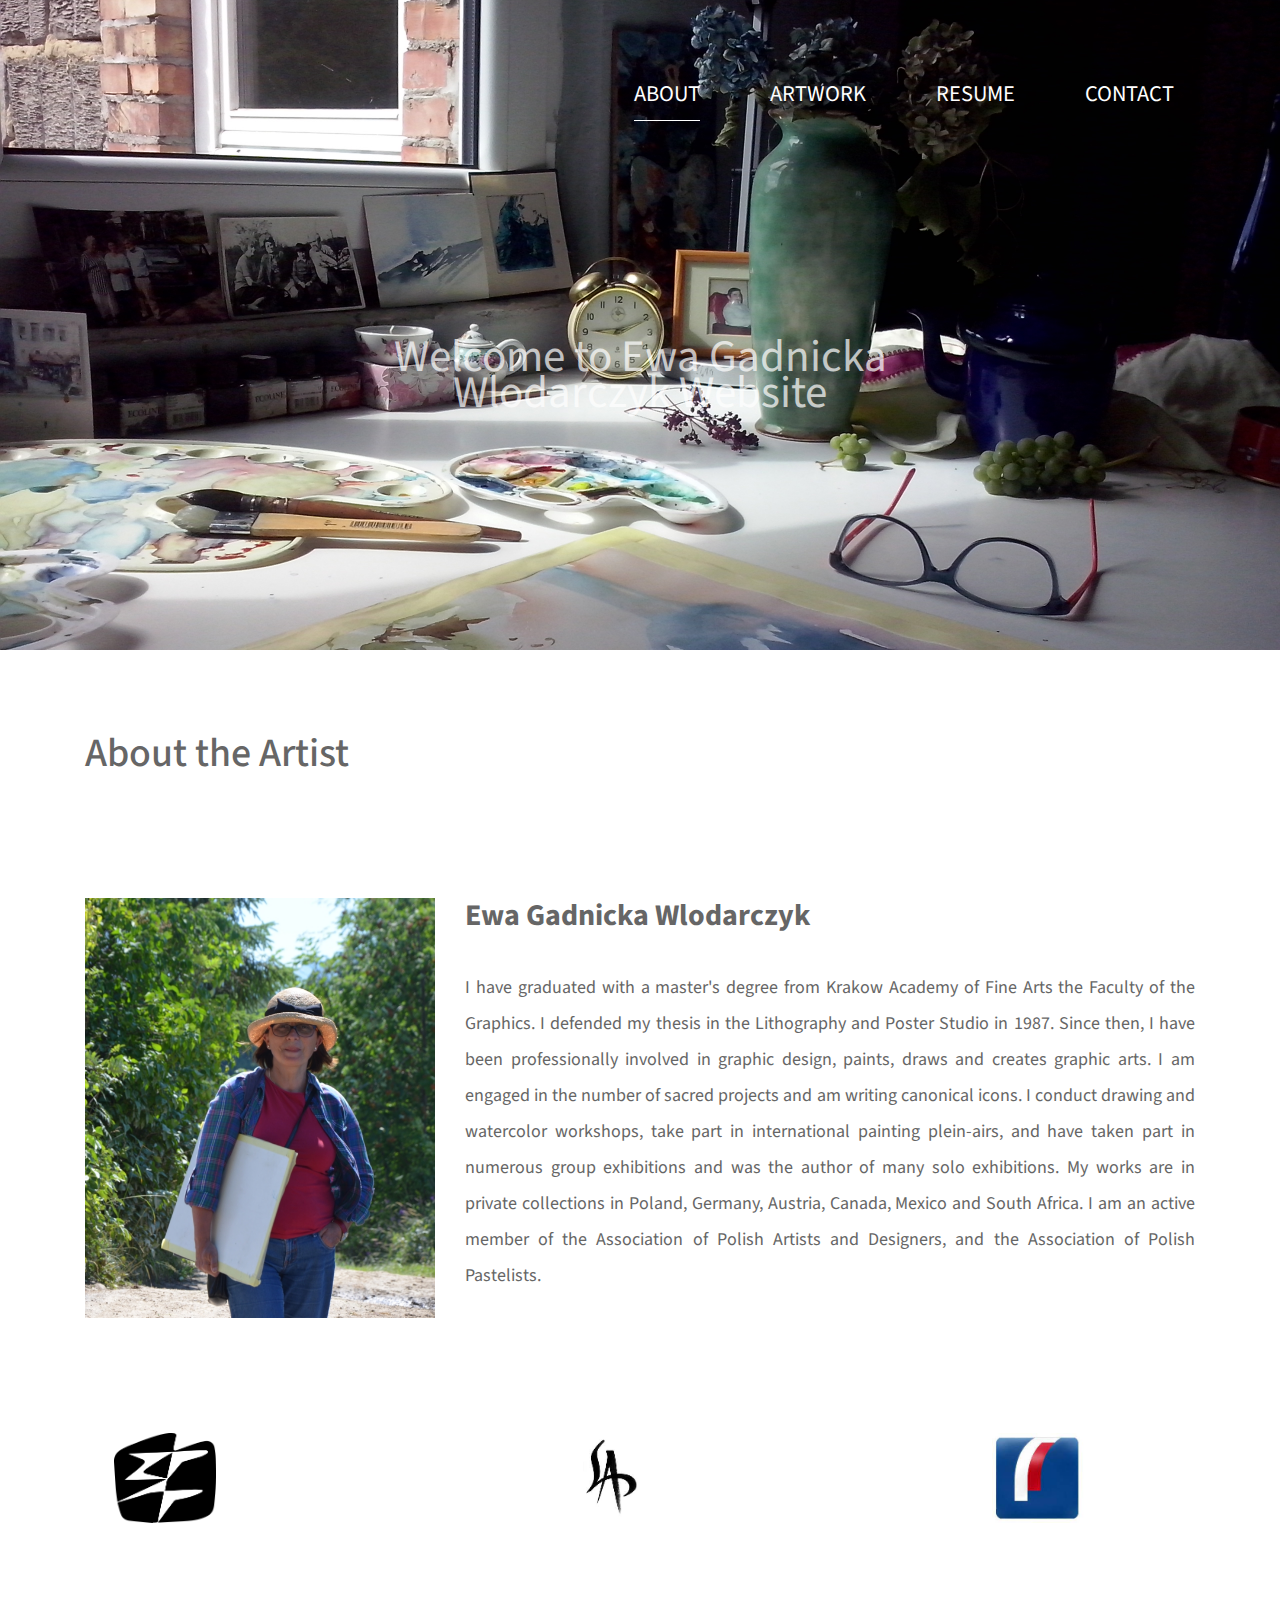
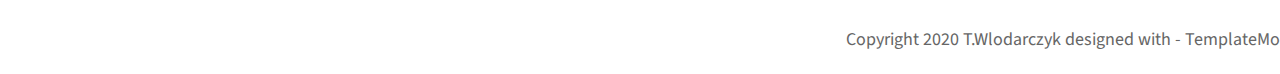
<file: index.html>
<!DOCTYPE html>
<html lang="en">

<head>
    <meta charset="UTF-8">
    <meta name="viewport" content="width=device-width, initial-scale=1.0">
    <title>Plant-Soil Environment Lab</title>
    <link rel="stylesheet" href="fontawesome/css/all.min.css"> <!-- https://fontawesome.com/ -->
    <link href="https://fonts.googleapis.com/css2?family=Source+Sans+Pro&display=swap" rel="stylesheet">
    <!-- https://fonts.google.com/ -->
    <link rel="stylesheet" href="css/bootstrap.min.css">
    <link rel="stylesheet" href="css/templatemo-video-catalog.css">
    <link rel="stylesheet" type="text/css" href="css/lightbox.min.css">
    <script src="js/lightbox-plus-jquery.min.js"></script>

</head>

<body>
    <div class="tm-page-wrap mx-auto">
        <div class="position-relative">
            <div class="position-absolute tm-site-header">
                <div class="container-fluid position-relative">
                    <div class="row">
                    
                        <div class="col-5 col-md-8 ml-auto mr-0">
                            <div class="tm-site-nav">
                                <nav class="navbar navbar-expand-lg mr-0 ml-auto" id="tm-main-nav">
                                    <button class="navbar-toggler tm-bg-black py-2 px-3 mr-0 ml-auto collapsed" type="button"
                                        data-toggle="collapse" data-target="#navbar-nav" aria-controls="navbar-nav"
                                        aria-expanded="false" aria-label="Toggle navigation">
                                        <span>
                                            <i class="fas fa-bars tm-menu-closed-icon"></i>
                                            <i class="fas fa-times tm-menu-opened-icon"></i>
                                        </span>
                                    </button>
                                    <div class="collapse navbar-collapse tm-nav" id="navbar-nav">
                                        <ul class="navbar-nav text-uppercase">
                                            <li class="nav-item active">
                                                <a class="nav-link tm-nav-link" href="#">About <span class="sr-only">(current)</span></a>
                                            </li>
                                            <li class="nav-item">
                                                <a class="nav-link tm-nav-link" href="artwork.html">Artwork</a>
                                            </li>
                                            <li class="nav-item">
                                                <a class="nav-link tm-nav-link" href="resume.html">Resume</a>
                                            </li>
                                            <li class="nav-item">
                                                <a class="nav-link tm-nav-link" href="contact.html">Contact</a>
                                            </li>
                                        </ul>
                                    </div>
                                </nav>
                            </div>
                        </div>
             
                    </div>
                </div>
            </div>
            <div class="tm-welcome-container text-center text-white">
                <div class="tm-welcome-container-inner">
                    <p class="tm-welcome-text">Welcome to Plant-Soil Environment Lab!</p>
                    
                    
                    <!-- NEW -->
                         
                                    
           
                    
                    <!-- NEW -->

                </div>
            </div>
            
<!-- NEW -->
           <div class="tm-welcome-container tm-fixed-header tm-fixed-header-2">
				<div class="tm-welcome-container-inner">
                    <p class="tm-welcome-text tm-welcome-text-2 text-white" style="text-align: center">Welcome to Ewa Gadnicka Wlodarczyk Website</p>                	
				</div>                
            </div>

            <div id="tm-fixed-header-bg"></div> <!-- Header image -->
<!-- NEW -->
            
            
        </div>

        <div class="container">
            <div id="content" class="mx-auto tm-content-container">
                <main>
                    <div class="row">
                        <div class="col-12">
                            <h2 class="tm-page-title mb-4">About the Artist</h2>
                            <div class="tm-categories-container mb-5">
                              
                        </div>
                    </div>
   
             <!-- NEW -->
                        
               <div class="container pt-5">
                    <div class="row">
                        <div class="col-md-4">
                            <img class="mr-4 img-fluid image2" src="img/egw.JPG" alt="egw" width="300" height="300">
                        </div>
                        <div class="col">
                        
                            <p class="team_name">Ewa Gadnicka Wlodarczyk</p>
                        
                        <div class="row">
                        <div class="col"><p class="text-justify team_desc">I have graduated with a master's degree from Krakow Academy of Fine Arts the Faculty of the Graphics. I defended my thesis in the Lithography and Poster Studio in 1987. Since then, I have been professionally involved in graphic design, paints, draws and creates graphic arts. I am engaged in the number of sacred projects and am writing canonical icons. I conduct drawing and watercolor workshops, take part in international painting plein-airs, and have taken part in numerous group exhibitions and was the author of many solo exhibitions. My works are in private collections in Poland, Germany, Austria, Canada, Mexico and South Africa. I am an active member of the Association of Polish Artists and Designers, and the Association of Polish Pastelists.</p></div>
                        
                        </div>
                        
                       
                        </div>
                    </div>
                </div>                        
                        
                        
           <!-- NEW -->
                        <!-- Gallery container -->
                        
                        
                
                     

                        
<!-- NEW -->
                </main>

                <!-- Subscribe form and footer links -->
                
                
                
                            
            </div> <!-- tm-content-container -->
        </div>

    </div> <!-- .tm-page-wrap -->
                            
                     <!-- Logo University of Arizona -->        
                 <div class="container-fluid pt-0">
            <div id="content" class="mx-auto tm-content-container">
                
            <div class="logo">
                        <footer class="row pt-0 mt-0">
                    <div class="col"><p><a href="https://zpap.pl/zpap/index.php?lang=en" target="_blank">
                        <img class="margin_left_zero" src="img/ZPAP.png" width="300px" height="90px"></a></p>
                    </div>
                    <div class="col"><p><a href="https://www.sap-art.pl/en/" target="_blank">
                        <img class="margin_left_zero" src="img/logoakwa.jpg" width="340px" height="90px"></a></p>
                    </div>
                    <div class="col"><p><a href="http://www.spp.art.pl/index.php?option=com_content&view=article&id=2&Itemid=2" target="_blank">
                        <img class="margin_left_zero" src="img/logopastel.jpg" width="340px" height="90px"></a></p>
                    </div>
                </footer>
            </div>
                    </div>
                </div>
                <!-- Logo University of Arizona -->
                            
                            
                            <footer class="row pt-5">
                    <div class="col-12">
                        <p class="text-right">Copyright 2020 T.Wlodarczyk designed with 
                        
                        -  <a href="https://templatemo.com" rel="nofollow" target="_parent">TemplateMo</a></p>
                    </div>
                </footer>
                            
                            

    <script src="js/jquery-3.4.1.min.js"></script>
    <script src="js/bootstrap.min.js"></script>
    <script>
        function setVideoSize() {
            const vidWidth = 1920;
            const vidHeight = 1080;
            let windowWidth = window.innerWidth;
            let newVidWidth = windowWidth;
            let newVidHeight = windowWidth * vidHeight / vidWidth;
            let marginLeft = 0;
            let marginTop = 0;

            if (newVidHeight < 500) {
                newVidHeight = 500;
                newVidWidth = newVidHeight * vidWidth / vidHeight;
            }

            if(newVidWidth > windowWidth) {
                marginLeft = -((newVidWidth - windowWidth) / 2);
            }

            if(newVidHeight > 720) {
                marginTop = -((newVidHeight - $('#tm-video-container').height()) / 2);
            }

            const tmVideo = $('#tm-video');

            tmVideo.css('width', newVidWidth);
            tmVideo.css('height', newVidHeight);
            tmVideo.css('margin-left', marginLeft);
            tmVideo.css('margin-top', marginTop);
        }

        $(document).ready(function () {
            /************** Video background *********/

            setVideoSize();

            // Set video background size based on window size
            let timeout;
            window.onresize = function () {
                clearTimeout(timeout);
                timeout = setTimeout(setVideoSize, 100);
            };

            // Play/Pause button for video background      
            const btn = $("#tm-video-control-button");

            btn.on("click", function (e) {
                const video = document.getElementById("tm-video");
                $(this).removeClass();

                if (video.paused) {
                    video.play();
                    $(this).addClass("fas fa-pause");
                } else {
                    video.pause();
                    $(this).addClass("fas fa-play");
                }
            });
        })
    </script>
     
</body>

</html>
</file>
<file: css/templatemo-video-catalog.css>
html { scroll-behavior: smooth; overflow-x: hidden; }

body {
    margin: 0;
    padding: 0;
    font-family: 'Source Sans Pro', sans-serif;
    font-size: 18px;
    line-height: 2em;
    overflow-x: hidden;
}


.resume {
    font-size: 17.5px;
    line-height: 1.2em;
    
    
}

.resume2 {
    font-size: 19px;
    line-height: 1.4em;
    
    
}
  

a {
    transition: all 0.3s ease;
    color: #666;
}

a:hover {
    color: #29BBCC;
    text-decoration: none;
}

h2, p { color: #666666; }

.tm-site-header {
    position: absolute;
    z-index: 1000;
    width: 100%;
    top: 0;
    left: 0;
    padding: 40px;
}


.tm-site-logo { font-size: 3rem; }

#tm-video-container {
    max-height: 450px;
    overflow: hidden;
    background-color: #333;
}

#tm-video {
    width: 100%;
    height: auto;
}

.tm-bg-black {
    background-color: rgba(0,0,0,0.5);
    color: white;
}

.tm-bg-gray { background-color: #F4F4F4; }
.tm-text-primary { color: #3399CC; }
.tm-text-secondary { color: #3CAFAF; }

.tm-nav-link {
    color: white;
    font-size: 1.4rem;

    
    
}

#tm-main-nav .nav-item .nav-link { border-bottom: 1px solid transparent;  }

#tm-main-nav .nav-item.active .nav-link,
#tm-main-nav .nav-item:hover .nav-link {
    border-bottom: 1px solid white;
    color: white;

}

.tm-welcome-container {
    position: absolute;
    width: 100%;
    height: 100%;
    display: flex;
    justify-content: center;
    flex-direction: column;
    z-index: 999;
    
}

.tm-welcome-container-inner { margin-top: 100px; }

.tm-welcome-text { 
    font-size: 45px; 
    margin: 10px;
    color: #D3D3D3;
    opacity: 0.7;

    

}

.btn {
    padding: 15px 60px;
    font-size: 1.6rem;
    border: none;
    cursor: pointer;
}

.btn-primary { background-color: #3399CC; }
.btn-primary:hover { background-color: #1674a0; }

/*
    Button hover effect: https://tympanus.net/Development/CreativeButtons/
*/

.tm-btn-animate {
    position: relative;
    overflow: hidden;
    -webkit-backface-visibility: hidden;
    -moz-backface-visibility: hidden;
    backface-visibility: hidden;
    transition: all 0.3s ease;
}

.tm-btn-animate:before {
    left: 0;
    top: -100%;
    position: absolute;
    height: 100%;
    width: 100%;
    line-height: 2.5;
    -webkit-transition: all 0.3s;
    -moz-transition: all 0.3s;
    transition: all 0.3s;
    font-family: "Font Awesome 5 Free";
    font-style: normal;
    font-weight: 900;
    line-height: 1;
    -webkit-font-smoothing: antialiased;
}

.tm-btn-animate:after {
    content: '';
    position: absolute;
    z-index: -1;
    -webkit-transition: all 0.3s;
    -moz-transition: all 0.3s;
    transition: all 0.3s;
}

.tm-btn-animate:hover:before { top: 13px; }

.tm-btn-animate span {
    display: inline-block;
    width: 100%;
    height: 100%;
    -webkit-transition: all 0.3s;
    -webkit-backface-visibility: hidden;
    -moz-transition: all 0.3s;
    -moz-backface-visibility: hidden;
    transition: all 0.3s;
    backface-visibility: hidden;
}

.tm-btn-animate:hover span {
    -webkit-transform: translateY(300%);
    -moz-transform: translateY(300%);
    -ms-transform: translateY(300%);
    transform: translateY(300%);
}

.tm-btn-cta {
    color: white;
    background-color: rgba(0,0,0,0.5);
}

.tm-btn-cta:before { font-size: 180%; }
.tm-btn-download:before { font-size: 120%; }
.tm-btn-submit:before { font-size: 120%; }
.tm-icon-down:before { content: '\f078'; }
.tm-icon-download:before { content: '\f019'; }
.tm-icon-submit:before { content: '\f1d8'; }
.tm-icon-submit:hover:before { top: 18px; }
.tm-btn-cta:hover { color: white; }

.tm-btn-download:hover,
.tm-btn-download:focus,
.tm-btn-submit:hover,
.tm-btn-submit:focus {
    color: white;
    background-color: #3399CC;
}

.tm-btn-download span { padding-top: 10px; }
.tm-btn-small { 
    padding: 10.5px 35px;
    font-size: 1.2rem; 
}

#tm-video-control-button {
    position: absolute;
    bottom: 20px;
    right: 20px;
    z-index: 1000;
}

.tm-content-container {
    max-width: 1422px;
    padding-top: 80px;
    padding-bottom: 35px;
}

.tm-page-title { font-size: 2.5rem; }
.tm-catalog-item-list { justify-content: space-between; }

.tm-catalog-item {
    max-width: 462px;
    display: flex;
    flex-direction: column;
    margin-bottom: 64px;
}

.tm-thumbnail-container { overflow: hidden; }
.tm-thumbnail-container img { transition: all 0.3s ease; }
.tm-thumbnail-container:hover img { transform: scale(1.2) rotate(5deg); }

.tm-img-overlay {
    top: 0;
    left: 0;
    width: 100%;
    height: 100%;
    display: flex;
    align-items: center;
    justify-content: center;
    background-color: rgba(0,0,0,0.4);
    cursor: pointer;
    transition: all 0.3s ease: ;
}

.tm-overlay-icon {
    color: #a7a7a7;
    opacity: 1;
    font-size: 2rem;
    padding: 10px 15px;
    background-color: rgba(0,0,0,0.5);
    border-radius: 50%;
    width: 70px;
    height: 70px;
    display: flex;
    align-items: center;
    justify-content: center;
    padding-right: 8px;
    z-index: 1002;
    transition: all 0.3s ease;  
}

.tm-img-overlay:hover { background-color: transparent; }
.tm-img-overlay:hover .tm-overlay-icon { opacity: 0; }
.tm-catalog-item-description { flex: 1; }

.tm-categories-container {
    display: flex;
    align-items: center;
}

.tm-categories-text { margin-right: 16px; }
.tm-category-list { font-size: 1.75rem; }
.tm-category-item { margin: 16px; }

.tm-category-link {
    color: #3399CC;
    padding: 10px;
    border-bottom: 3px solid transparent;
}

.tm-category-link.active,
.tm-category-link:hover {
    border-bottom: 3px solid #3399CC;
    color: #3399CC;
}

.tm-paging-link {
    background-color: #F4F4F4;
    margin-right: 12px;
    font-size: 1.5rem;
    width: 60px;
    height: 60px;
    display: flex;
    align-items: center;
    justify-content: center;
}

.nav-item.active > .tm-paging-link,
.nav-item:hover > .tm-paging-link {
    background-color: #CCC;
    color: #666666;
    
}

.tm-subscribe-form { 
    display: flex; 
    align-items: center;
}

.tm-subscribe-form > input {
    padding: 5px 15px;
    margin-right: 20px;
    flex: 1;
    max-width: 382px;
}

.tm-footer-links > li { margin-bottom: 10px; }

/*Video detail page*/

.tm-video-title { font-size: 2.5rem; }
.tm-share-box { 
    font-size: 1.4rem; 
    padding: 3rem;
}
.tm-share-box-title { font-size: 1.4rem; }

.tm-bg-white {
    background-color: white;
    border: 1px solid #CDCECF;
    border-radius: 5px;
}

.tm-share-button {
    width: 52px;
    height: 52px;
    display: flex;
    align-items: center;
    justify-content: center;
    margin-right: 24px;
}

.tm-share-button:last-child { margin-right: 0; }
.tm-text-link { color: #3399CC; }

.tm-likes-box,
.tm-btn-download {
    width: 280px;
    height: 60px;
}

.tm-likes-box { padding-top: 12px; }
.tm-video-description-box { max-width: 920px; }
.tm-text-gray { color: #6F7071; }

.tm-fixed-header {
    background-position: center;
    background-repeat: no-repeat;
    background-attachment: fixed;
    background-size: cover;    
    background-color: #666;
}

#tm-fixed-header-bg { height: 650px; 
}


.tm-fixed-header-1 { background-image: url(../img/video-detail-1.jpg); }
.tm-fixed-header-2 { background-image: url(../img/pracownia1.jpg); }
.tm-fixed-header-3 { background-image: url(../img/contact22.jpg); }
.tm-fixed-header-4 { background-image: url(../img/pracownia2.jpg); }

video {
  width: 100%;
  height: auto;
}


.tm-welcome-text-2 { max-width: 575px; 
    margin-left:auto;
    margin-right:auto;}
.tm-share-button:hover { background-color: #e9ecef; }

/*Research*/
.tm-about-text-container { max-width: 920px; }

.parallax-window {
    min-height: 270px;
    background: transparent;
}

.parallax-window-2 {
    min-height: 360px;
}

.tm-about-icon {
    color: #999;
}

/* Contact */
.mapouter{
    position:relative;
    text-align:right;
    height:540px;
    width:100%;
}

.gmap_canvas {
    overflow:hidden;
    background:none!important;
    height:540px;
    width:100%;
}

.form-control {
    font-size: 1.2rem;
    padding: 21px 25px;
}

.form-group {
    margin-bottom: 35px;
}

#contact-select {
    height: 60px;
    border-radius: 0;
}

#contact-select:not([multiple]) {
  -webkit-appearance: none;
  -moz-appearance: none;
  background-position: right 15px center;
  background-repeat: no-repeat;
  background-image: url(../img/select-arrow.png);
  padding: 14px 20px;
  padding-right: 20px;
  color: #666;
}
.tm-testimonial-text {
    max-width: 420px;
    font-style: italic;
}

@media (min-width: 992px) {
    #tm-main-nav .nav-item { margin: 20px 35px; }
    .navbar-expand-lg .navbar-nav .nav-link { padding: 8px 0px;}
    .navbar-expand-lg .navbar-collapse { justify-content: flex-end; width: 100%;}
}

@media (max-width: 1419px) {
    .tm-catalog-item { margin-bottom: 30px; }
}

@media (max-width: 991px) {
    .navbar {
        max-width: 220px;
        position: absolute;
        top: 0;
        right: 0;
        padding: 0;
        
        
        
        
    }
    
    .navbar-collapse {
        background-color: rgba(0,0,0,0.5);
        border-radius: 5px;
        border-top-right-radius: 0;
        padding: 10px 15px;
       
    }

    .nav-item { margin-bottom: 10px; 
        
    }

    .navbar-toggler {
        border-bottom-left-radius: 0;
        border-bottom-right-radius: 0;
        width: 52px;
        height: 40px;
    }

    .navbar-toggler.collapsed {
        border-bottom-left-radius: .25rem;
        border-bottom-right-radius: .25rem;   
    }

    .navbar-toggler i.tm-menu-opened-icon { display: block; }
    .navbar-toggler i.tm-menu-closed-icon { display: none; }
    .navbar-toggler.collapsed i.tm-menu-opened-icon { display: none; }
    .navbar-toggler.collapsed i.tm-menu-closed-icon { display: block; }
    .tm-welcome-container-inner { margin-top: 150px; }
    .tm-welcome-text { font-size: 1.4rem; }

    #tm-video {
        width: 888px;
        height: 500px;
    }

    .tm-logo-container {
        height: 160px;
        width: 250px;
    }

    .tm-site-header { padding: 20px; }
    .tm-catalog-item-list { max-width: 924px; }
    .tm-share-box { max-width: 400px; }
}

@media (max-width: 879px) {
    .tm-categories-container {
        flex-direction: column;
        align-items: flex-start;
    }
}

@media (max-width: 640px) {
    .tm-subscribe-form { 
        flex-direction: column; 
        align-items: stretch;
    }

    .tm-subscribe-form > input {
       max-width: 100%;
    }

    .tm-subscribe-form input {
        margin-right: 0;
        margin-bottom: 15px;
    }

    .tm-share-box {
        padding-left: 1.5rem;
        padding-right: 1.5rem;
    }
}

@media (max-width: 419px) {
    .tm-testimonial {
        flex-direction: column;

    }
}

                   <!--moje wlasne style-->

.team_desc {
    font-style: italic;
    max-width: 800px;
    font-size: 18px;
}

.team_name {
    font-weight: bold;
    font-size: 30px;
    padding-bottom: 20px;
}

.team_name_alicja {
    font-weight: bold;
    font-size: 30px;
    margin: 0px;
}

.image2 {
  opacity: 1;
  display: block;
  width: 100%;
  height: auto;
  transition: .5s ease;
  backface-visibility: hidden;
}



.container:hover .image2 {
  opacity: 1;
  -webkit-animation: flash 1.5s;
  animation: flash 1.5s;
}

@-webkit-keyframes flash {
	0% {
		opacity: .4;
	}
	100% {
		opacity: 1;
	}
}


.text2 {
  background-color: #04AA6D;
  color: white;
  font-size: 16px;
  padding: 16px 32px;
}


ul.a {
  font-style: sans-serif;
  color: #666666;
}


ul.b {
font:15px "Arial",san-serif;
}




 <!--moje style do Gallery-->


.gallery {
    margin: 10px 50px;

}

.gallery img {
    transition: 1s;
    padding: 15px;
    width: 200px;
    max-width: 100%;
    min-width: 300px;
    height: auto;
}


.gallery img:hover {
    filter: grayscale(100%);
    transform: scale(1.1);
}



    
}

.margin_left_zero { 
  bottom: 0;
  margin-left: 0;

}


.logo img {
    max-width: 100%;
    max-height:100%;
    object-fit: contain;
}


<!-- Do rozwazenia aby tekst copyright malal -->   
.copyr {
    max-width: 100%;
    max-height:100%;
    object-fit: contain;
}
<!-- Do rozwazenia -->   



.butt {
  background-color: #4CAF50; /* Green */
  color: white;
  padding: 15px 32px;
  text-align: center;
  text-decoration: none;
  display: inline-block;
  font-size: 16px;
   border: 2px solid #4CAF50; /* Green */
}


.butt:hover {
    
    transform: scale(1.1);
}







#down {
  margin-top: 100%;
  padding-bottom: 25%;
 }
</file>
